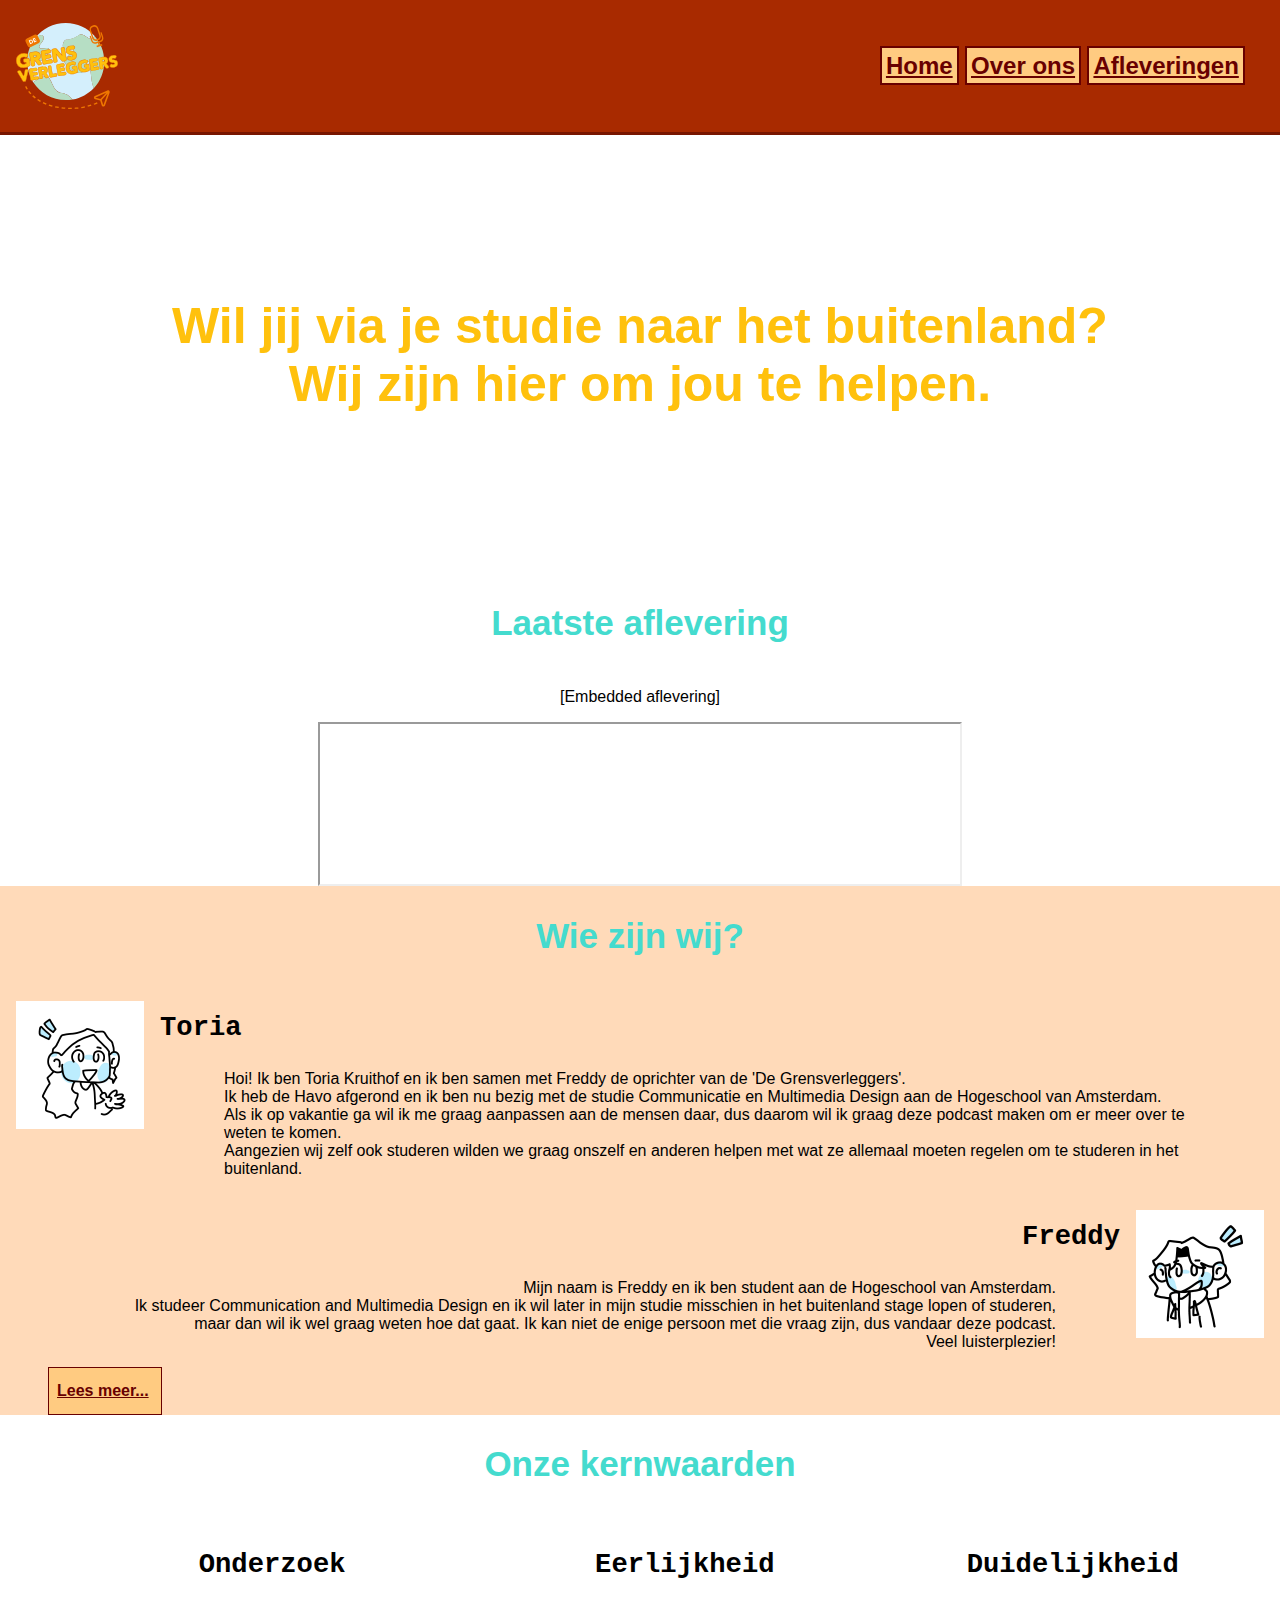
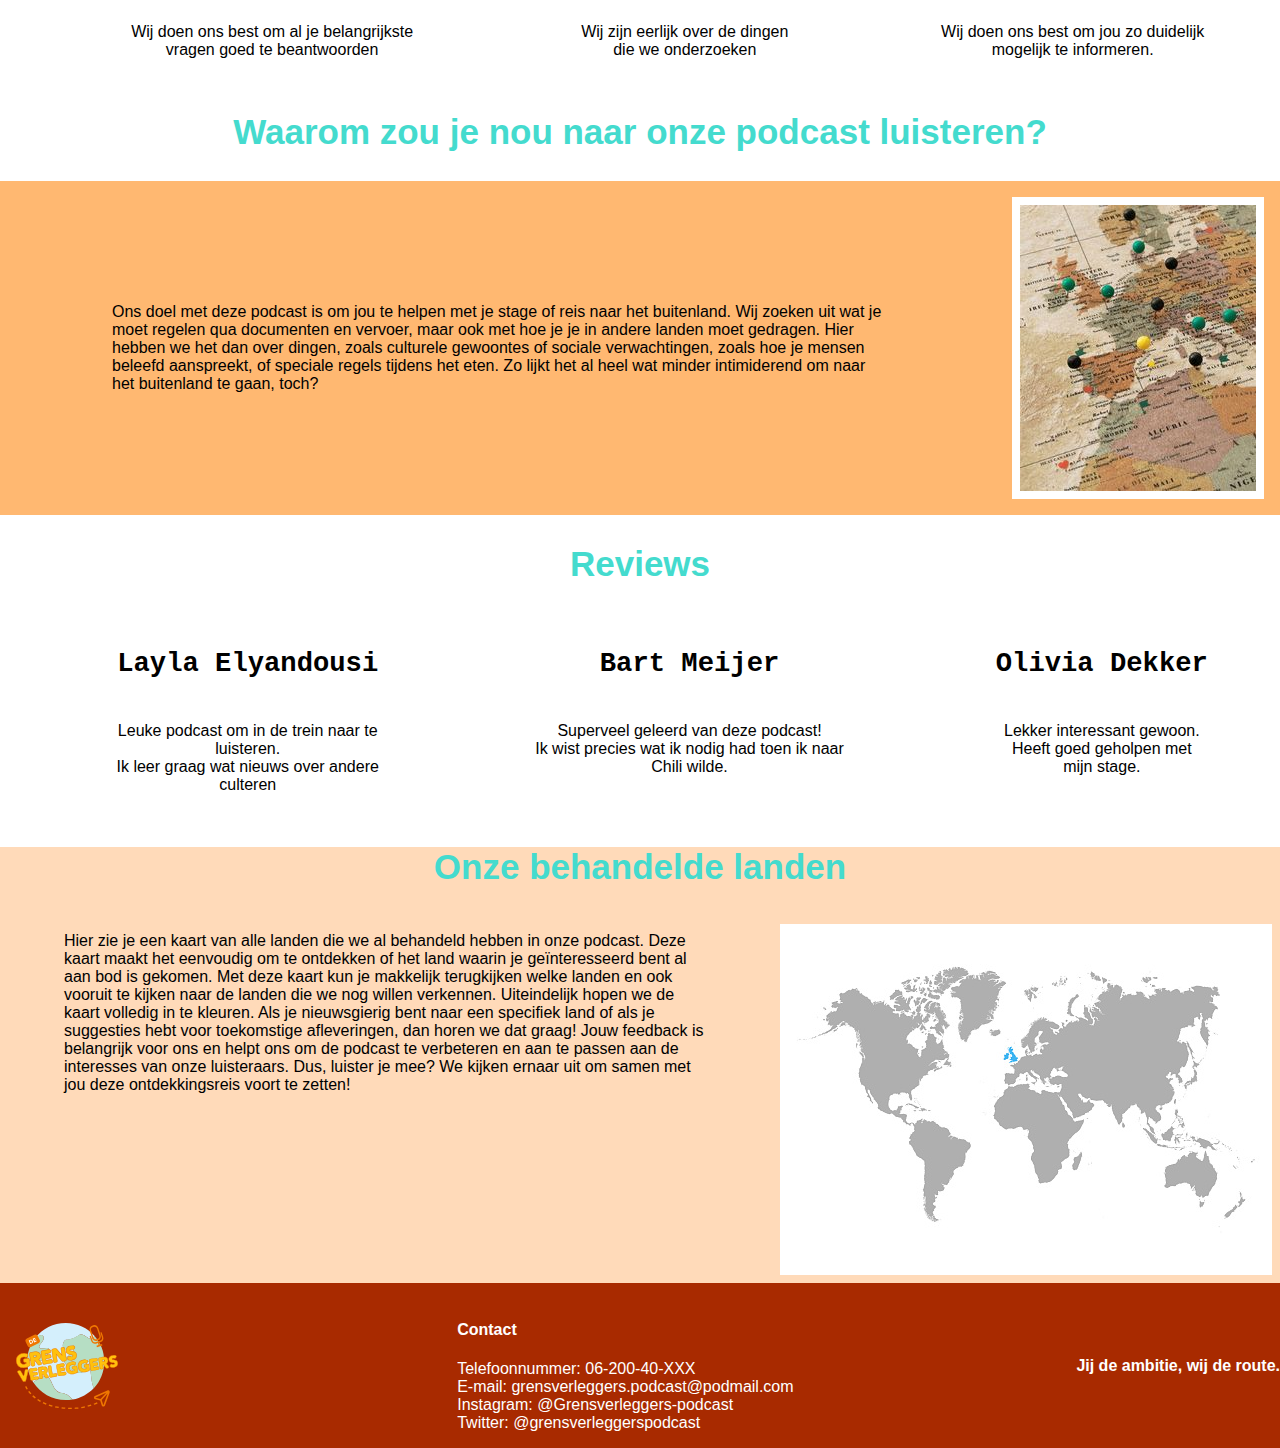
<file: index.html>
<!DOCTYPE html>
<html lang="nl">
<head>
    <meta charset="UTF-8">
    <meta name="viewport" content="width=device-width, initial-scale=1.0">
    <link rel="stylesheet" href="css/stijl.css">
    <title>Grensverleggers</title>
</head>
<body>
    <header>
        <img src="Images/GrensverleggersAsset-1.svg" alt="Grensverleggers logo">
        <nav>
            <ul>
                <li><a href="index.html">Home</a></li>
                <li><a href="over-ons.html">Over ons</a></li>
                <li><a href="afleveringen.html">Afleveringen</a></li>
            </ul>
        </nav>
    </header>
    <main>
        <section class="home">
            <h1>
                Wil jij via je studie naar het buitenland?
                <br>
                Wij zijn hier om jou te helpen.
            </h1>
        </section>
        <section class="home">
            <h2>Laatste aflevering</h2>
            <p>[Embedded aflevering]</p>
            <iframe src="https://open.spotify.com/embed/episode/3fPR7dbnzYQ3fKFJbYs5Tu?utm_source=generator"  allowfullscreen="" allow="autoplay; clipboard-write; encrypted-media; fullscreen; picture-in-picture" loading="lazy"></iframe>
        </section>
        <section class="home">
            <h2>Wie zijn wij?</h2>
            <div class="toria">
                <img src="Images/toria-introductie.jpg" alt="gestileerde tekening van toria">
                <div class="toria-info">
                    <h3>Toria</h3>
                    <p>
                        Hoi! Ik ben Toria Kruithof en ik ben samen met Freddy de oprichter van de 'De Grensverleggers'. <br>
                        Ik heb de Havo afgerond en ik ben nu bezig met de studie Communicatie en Multimedia Design aan de Hogeschool van Amsterdam. <br>
                        Als ik op vakantie ga wil ik me graag aanpassen aan de mensen daar, dus daarom wil ik graag deze podcast maken om er meer over te weten te komen. <br>
                        Aangezien wij zelf ook studeren wilden we graag onszelf en anderen helpen met wat ze allemaal moeten regelen om te studeren in het buitenland.
                    </p>
                </div>
            </div>
            <div class="freddy">
                <div class="freddy-info">
                    <h3>Freddy</h3>
                    <p>
                        Mijn naam is Freddy en ik ben student aan de Hogeschool van Amsterdam. <br>
                        Ik studeer Communication and Multimedia Design en ik wil later in mijn studie misschien in het buitenland stage lopen of studeren, <br>
                        maar dan wil ik wel graag weten hoe dat gaat. Ik kan niet de enige persoon met die vraag zijn, dus vandaar deze podcast. <br>
                        Veel luisterplezier!
                    </p>
                </div>
                <img src="Images/freddy-introductie.jpg" alt="gestileerde tekening van freddy">
            </div>
            <a href="over-ons.html">Lees meer...</a>
        </section>
        <section class="home">
            <h2>Onze kernwaarden</h2>
            <ul>
                <li>
                    <h3>Onderzoek</h3>
                    <p>Wij doen ons best om al je belangrijkste vragen goed te beantwoorden</p>
                </li>
                <li>
                    <h3>Eerlijkheid</h3>
                    <p>Wij zijn eerlijk over de dingen die we onderzoeken</p>
                </li>
                <li>
                    <h3>Duidelijkheid</h3>
                    <p>Wij doen ons best om jou zo duidelijk mogelijk te informeren.</p>
                </li>
            </ul>
        </section>
        <section class="home">
            <h2>Waarom zou je nou naar onze podcast luisteren?</h2>
            <div>
                <p>
                    Ons doel met deze podcast is om jou te helpen met je stage of reis naar het buitenland.
                    Wij zoeken uit wat je moet regelen qua documenten en vervoer, maar ook met hoe je je in andere landen moet gedragen.
                    Hier hebben we het dan over dingen, zoals culturele gewoontes of sociale verwachtingen, zoals hoe je mensen beleefd aanspreekt,
                    of speciale regels tijdens het eten.
                    Zo lijkt het al heel wat minder intimiderend om naar het buitenland te gaan, toch?
                </p>
                <img src="Images/wereldkaartje2.jpg" alt="Wereldkaart met punaises">
            </div>
        </section>
        <section class="home">
            <h2>Reviews</h2>
            <ul>
                <li>
                    <h3>Layla Elyandousi</h3>
                    <p>Leuke podcast om in de trein naar te luisteren.
                        <br>
                        Ik leer graag wat nieuws over andere culteren
                    </p>
                </li>
                <li>
                    <h3>Bart Meijer</h3>
                    <p>Superveel geleerd van deze podcast!
                        <br>
                        Ik wist precies wat ik nodig had toen ik naar Chili wilde.</p>
                </li>
                <li>
                    <h3>Olivia Dekker</h3>
                    <p>Lekker interessant gewoon.
                        <br>
                        Heeft goed geholpen met mijn stage.</p>
                </li>
            </ul>
        </section>
        <section class="home">
            <h2>Onze behandelde landen</h2>
            <div>
                <p>
                    Hier zie je een kaart van alle landen die we al behandeld hebben in onze podcast.
                    Deze kaart maakt het eenvoudig om te ontdekken of het land waarin je geïnteresseerd bent al aan bod is gekomen.
                    Met deze kaart kun je makkelijk terugkijken welke landen  en ook vooruit te kijken naar de landen die we nog willen verkennen.
                    Uiteindelijk hopen we de kaart volledig in te kleuren.
                    Als je nieuwsgierig bent naar een specifiek land of als je suggesties hebt voor toekomstige afleveringen, dan horen we dat graag!
                    Jouw feedback is belangrijk voor ons en helpt ons om de podcast te verbeteren en aan te passen aan de interesses van onze luisteraars.
                    Dus, luister je mee? We kijken ernaar uit om samen met jou deze ontdekkingsreis voort te zetten!
                </p>
                <img src="Images/wereldkaart-en-gemarkeerd.jpg" alt="Wereldkaart met Engeland gemarkeerd">
            </div>
        </section>
    </main>
    <footer>
        <img src="Images/GrensverleggersAsset-1.svg" alt="Logo Grensverleggers">
        <div>
            <ul>
                <li><h4>Contact</h4></li>
                <li>Telefoonnummer: 06-200-40-XXX</li>
                <li>E-mail: grensverleggers.podcast@podmail.com</li>
                <li>Instagram: @Grensverleggers-podcast</li>
                <li>Twitter: @grensverleggerspodcast</li>
            </ul>
        </div>
        <h4>Jij de ambitie, wij de route.</h4>
    </footer>
</body>
</html>
</file>
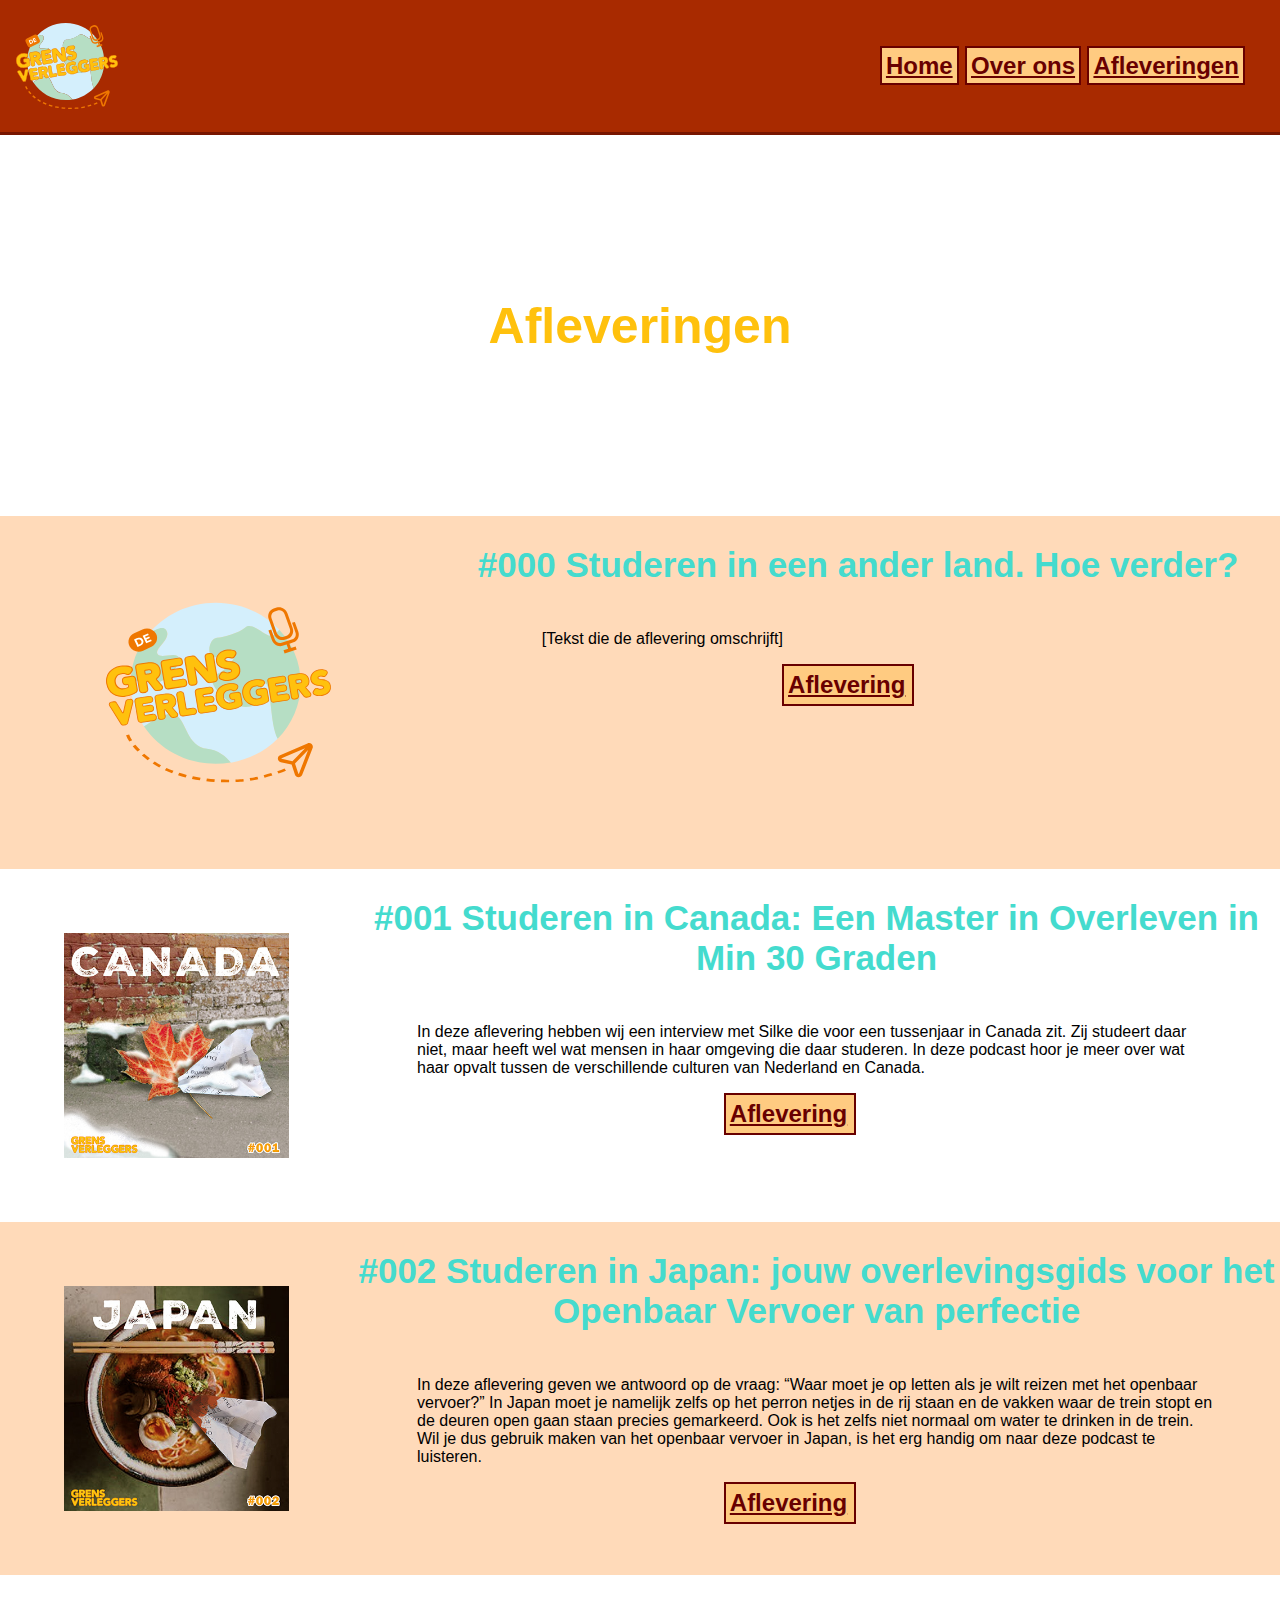
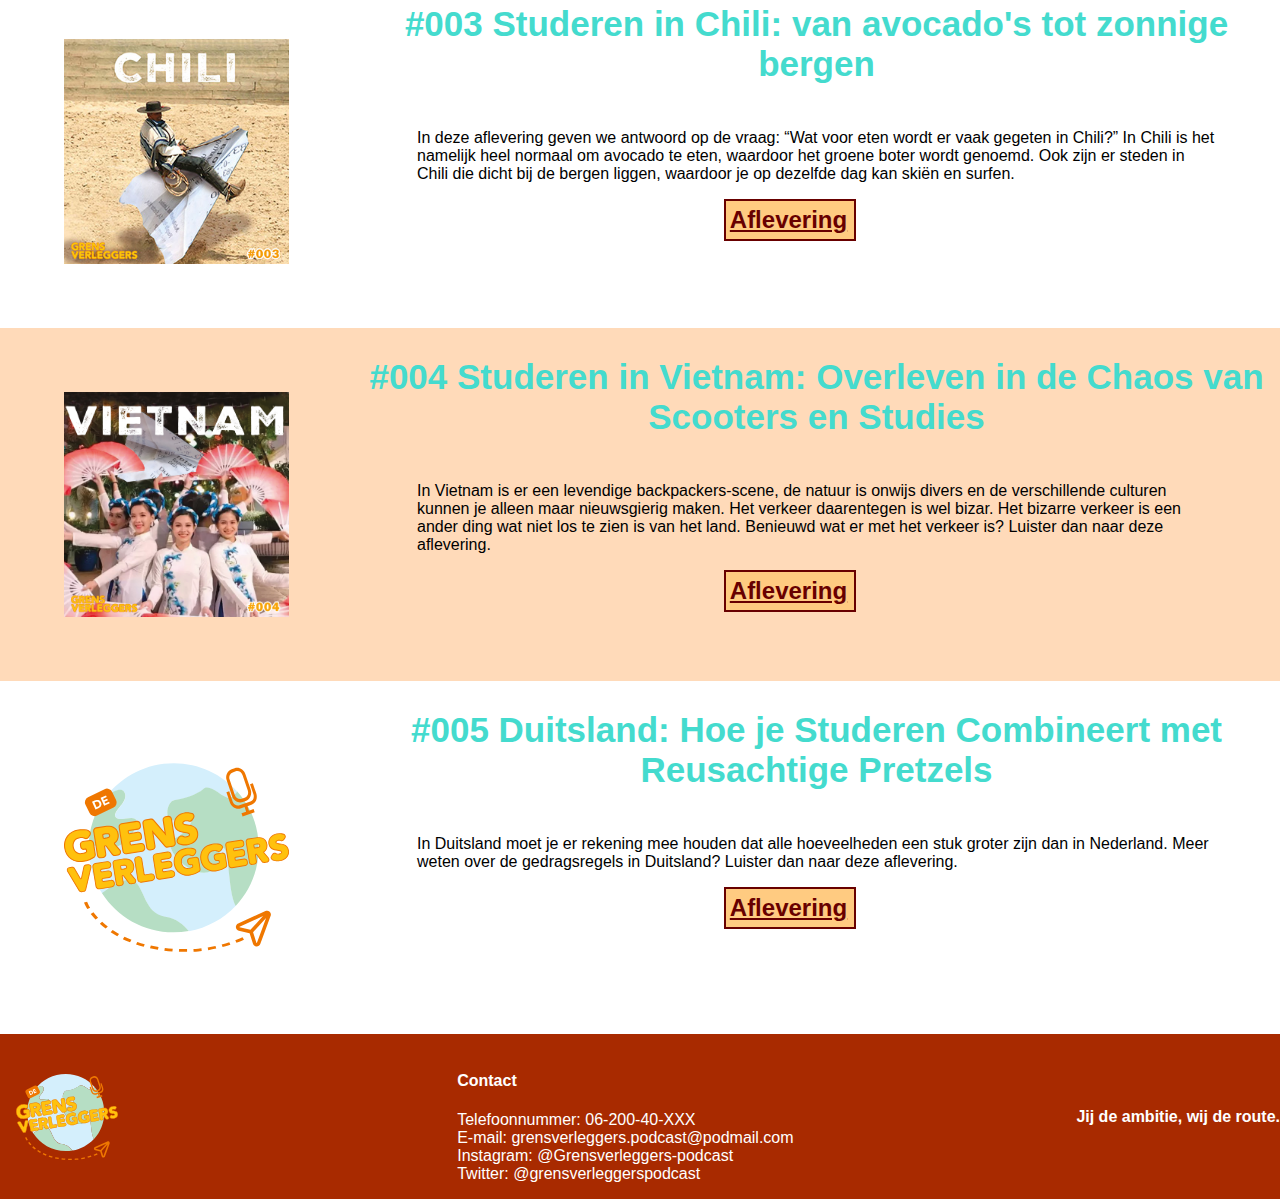
<file: afleveringen.html>
<!DOCTYPE html>
<html lang="nl">
<head>
    <meta charset="UTF-8">
    <meta name="viewport" content="width=device-width, initial-scale=1.0">
    <link rel="stylesheet" href="css/stijl.css">
    <title>Contact</title>
</head>
<body>
    <header>
        <img src="Images/GrensverleggersAsset-1.svg" alt="grensverleggers logo">
        <nav>
            <ul>
                <li><a href="index.html">Home</a></li>
                <li><a href="over-ons.html">Over ons</a></li>
                <li><a href="afleveringen.html">Afleveringen</a></li>
            </ul>
        </nav>
    </header>
    <main>
        <h1>Afleveringen</h1>
        <section class="aflevering">
            <img class="thumbnail" src="Images/Asset10.svg" alt="Aflevering 1 afbeelding">
            <div>
                <h2>#000 Studeren in een ander land. Hoe verder?</h2>
                <p>
                    [Tekst die de aflevering omschrijft]
                </p>
                <a href="#">Aflevering</a>
            </div>
        </section>
        <section class="aflevering">
            <img class="thumbnail" src="Images/001canada.jpg" alt="thumbnail 001 Canada, papieren vliegtuigje op een stoep met sneeuw en een blad van de canadese vlag.">
            <div>
                <h2>#001 Studeren in Canada: Een Master in Overleven in Min 30 Graden</h2>
                <p>
                    In deze aflevering hebben wij een interview met Silke die voor een tussenjaar in Canada zit.
                    Zij studeert daar niet, maar heeft wel wat mensen in haar omgeving die daar studeren.
                    In deze podcast hoor je meer over wat haar opvalt tussen de verschillende culturen van Nederland en Canada.
                </p>
                <a href="#">Aflevering</a>
            </div>
        </section>
        <section class="aflevering">
            <img class="thumbnail" src="Images/002japan.jpg" alt="thumbnail 002 Japan, papieren vliegtuigje in een kom met japans gerecht ramen.">
            <div>
                <h2>#002 Studeren in Japan: jouw overlevingsgids voor het Openbaar Vervoer van perfectie</h2>
                <p>
                    In deze aflevering geven we antwoord op de vraag: “Waar moet je op letten als je wilt reizen met het openbaar vervoer?”
                    In Japan moet je namelijk zelfs op het perron netjes in de rij staan en de vakken waar de trein stopt en de deuren open gaan staan precies gemarkeerd.
                    Ook is het zelfs niet normaal om water te drinken in de trein.
                    Wil je dus gebruik maken van het openbaar vervoer in Japan, is het erg handig om naar deze podcast te luisteren.
                </p>
                <a href="#">Aflevering</a>
            </div>
        </section>
        <section class="aflevering">
            <img class="thumbnail" src="Images/003chili.jpg" alt="thumbnail 003 Chili, rodeo in Chili, maar het paard is vervangen door een papieren vliegtuigje.">
            <div>
                <h2>#003 Studeren in Chili: van avocado's tot zonnige bergen</h2>
                <p>
                    In deze aflevering geven we antwoord op de vraag: “Wat voor eten wordt er vaak gegeten in Chili?”
                    In Chili is het namelijk heel normaal om avocado te eten, waardoor het groene boter wordt genoemd.
                    Ook zijn er steden in Chili die dicht bij de bergen liggen, waardoor je op dezelfde dag kan skiën en surfen.
                </p>
                <a href="#">Aflevering</a>
            </div>
        </section>
        <section class="aflevering">
            <img class="thumbnail" src="Images/004vietnam.jpg" alt="thumbnail 001 Canada">
            <div>
                <h2>#004 Studeren in Vietnam: Overleven in de Chaos van Scooters en Studies</h2>
                <p>
                    In Vietnam is er een levendige backpackers-scene, de natuur is onwijs divers en de verschillende culturen kunnen je alleen maar nieuwsgierig maken.
                    Het verkeer daarentegen is wel bizar. Het bizarre verkeer is een ander ding wat niet los te zien is van het land.
                    Benieuwd wat er met het verkeer is? Luister dan naar deze aflevering.
                </p>
                <a href="#">Aflevering</a>
            </div>
        </section>
        <section class="aflevering">
            <img class="thumbnail" src="Images/GrensverleggersAsset-1.svg" alt="thumbnail 001 Canada">
            <div>
                <h2>#005 Duitsland: Hoe je Studeren Combineert met Reusachtige Pretzels</h2>
                <p>
                    In Duitsland moet je er rekening mee houden dat alle hoeveelheden een stuk groter zijn dan in Nederland.
                    Meer weten over de gedragsregels in Duitsland?
                    Luister dan naar deze aflevering.
                </p>
                <a href="#">Aflevering</a>
            </div>
        </section>
        
    </main>
    <footer>
        <img src="Images/GrensverleggersAsset-1.svg" alt="Logo Grensverleggers">
        <div>
            <ul>
                <li><h4>Contact</h4></li>
                <li>Telefoonnummer: 06-200-40-XXX</li>
                <li>E-mail: grensverleggers.podcast@podmail.com</li>
                <li>Instagram: @Grensverleggers-podcast</li>
                <li>Twitter: @grensverleggerspodcast</li>
            </ul>
        </div>
        <h4>Jij de ambitie, wij de route.</h4>
    </footer>
</body>
</html>
</file>
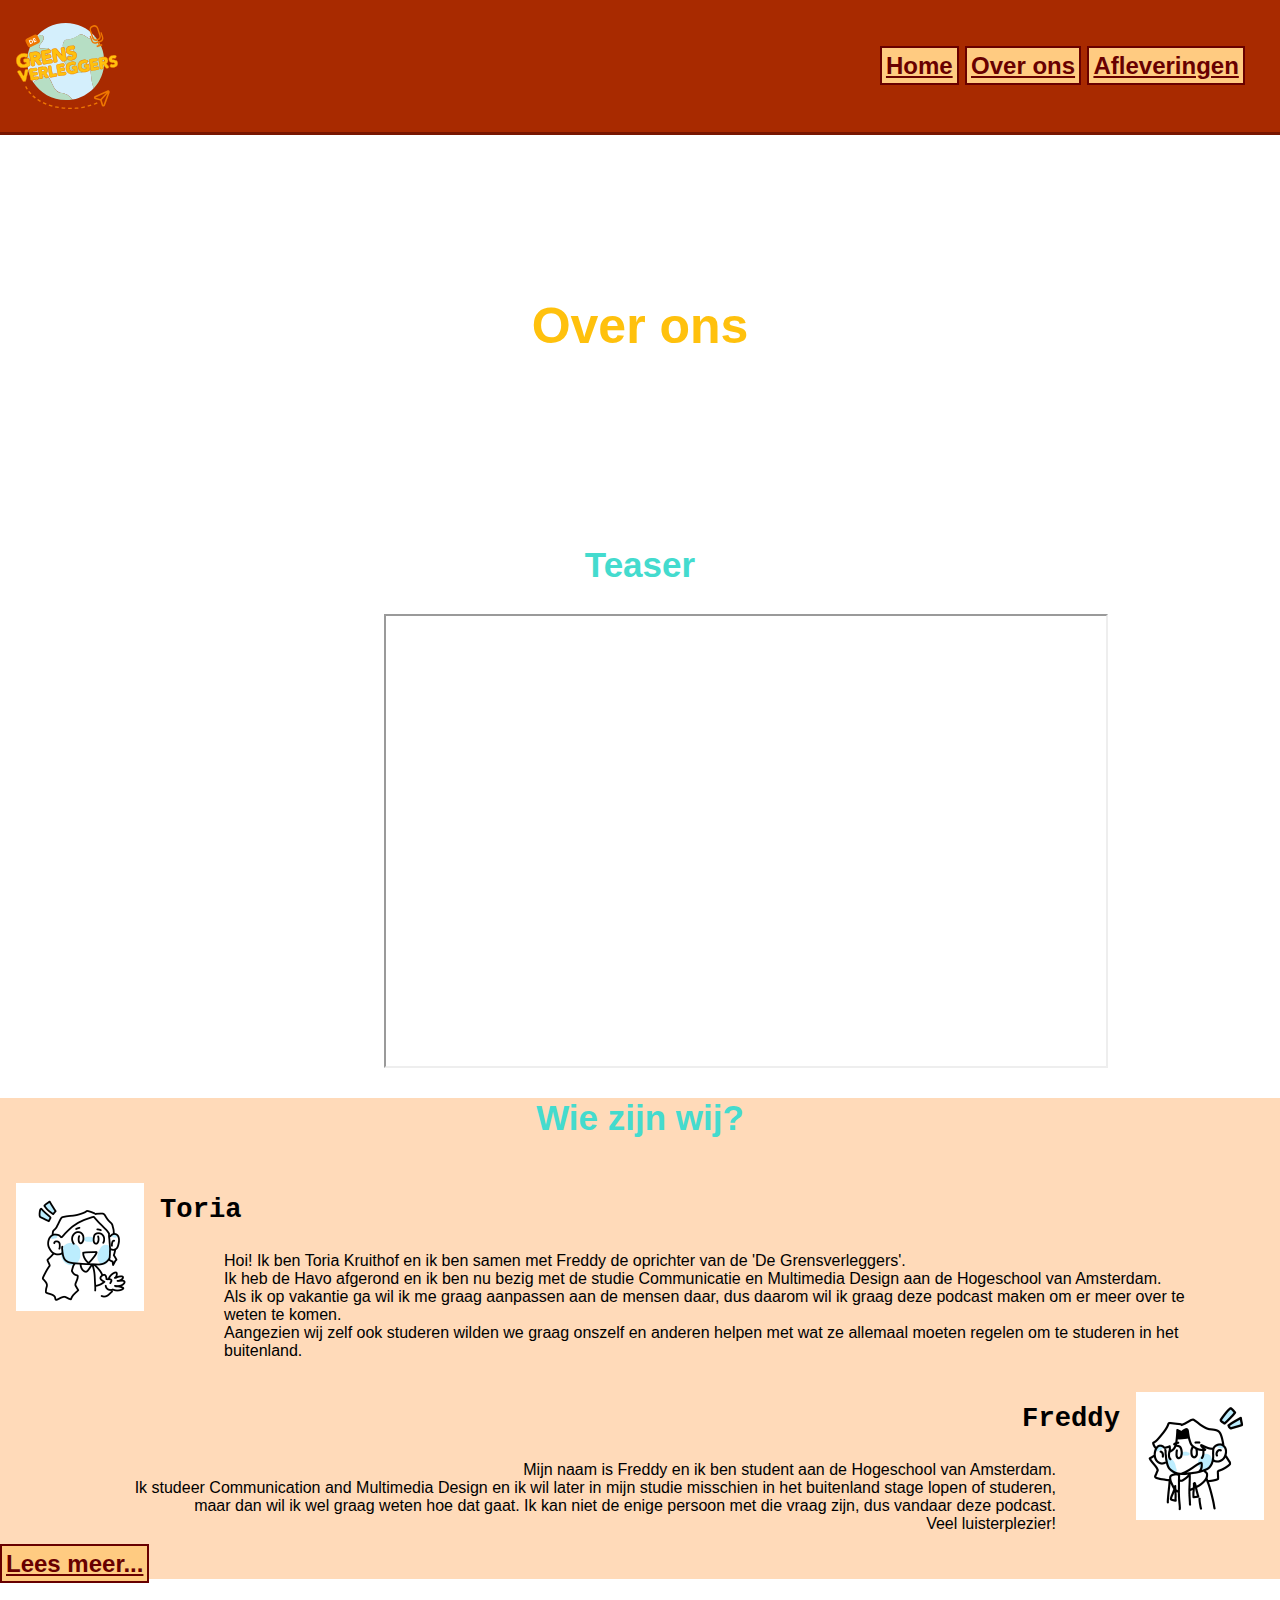
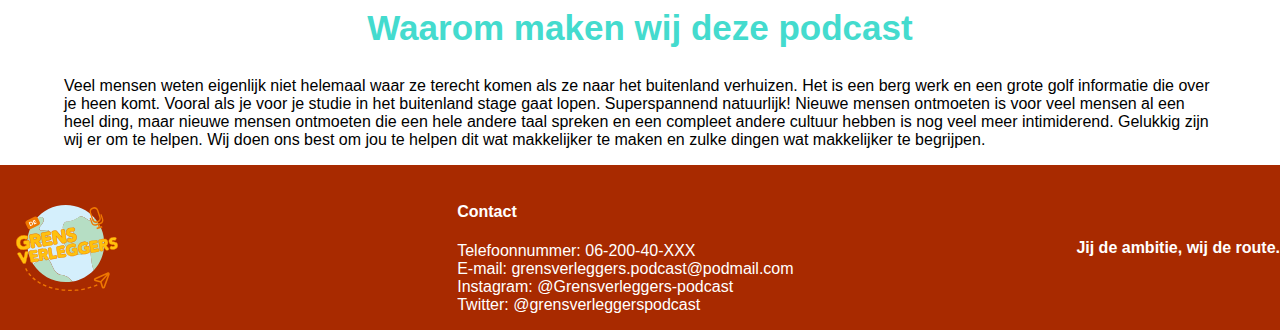
<file: over-ons.html>
<!DOCTYPE html>
<html lang="nl">
<head>
    <meta charset="UTF-8">
    <meta name="viewport" content="width=device-width, initial-scale=1.0">
    <link rel="stylesheet" href="css/stijl.css">
    <title>Over ons</title>
</head>
<body>
    <header>
        <img src="Images/GrensverleggersAsset-1.svg" alt="Grensverleggers logo">
        <nav>
            <ul>
                <li><a href="index.html">Home</a></li>
                <li><a href="over-ons.html">Over ons</a></li>
                <li><a href="afleveringen.html">Afleveringen</a></li>
            </ul>
        </nav>
    </header>
    <main>
        <section class="overons">
            <h1>Over ons</h1>
        </section>
        <section class="overons">
            <h2>Teaser</h2>
            <iframe src="https://www.youtube.com/embed/NgQJZLIDmlQ?si=vs5-ya9vNrn4IF0f" title="YouTube video player" allow="accelerometer; autoplay; clipboard-write; encrypted-media; gyroscope; picture-in-picture; web-share" referrerpolicy="strict-origin-when-cross-origin" allowfullscreen></iframe>
        </section>
        <section class="overons">
            <h2>Wie zijn wij?</h2>
            <div class="toria">
                <img src="Images/toria-introductie.jpg" alt="gestileerde tekening van toria">
                <div class="toria-info">
                    <h3>Toria</h3>
                    <p>
                        Hoi! Ik ben Toria Kruithof en ik ben samen met Freddy de oprichter van de 'De Grensverleggers'. <br>
                        Ik heb de Havo afgerond en ik ben nu bezig met de studie Communicatie en Multimedia Design aan de Hogeschool van Amsterdam. <br>
                        Als ik op vakantie ga wil ik me graag aanpassen aan de mensen daar, dus daarom wil ik graag deze podcast maken om er meer over te weten te komen. <br>
                        Aangezien wij zelf ook studeren wilden we graag onszelf en anderen helpen met wat ze allemaal moeten regelen om te studeren in het buitenland.
                    </p>
                </div>
            </div>
            <div class="freddy">
                <div class="freddy-info">
                    <h3>Freddy</h3>
                    <p>
                        Mijn naam is Freddy en ik ben student aan de Hogeschool van Amsterdam. <br>
                        Ik studeer Communication and Multimedia Design en ik wil later in mijn studie misschien in het buitenland stage lopen of studeren, <br>
                        maar dan wil ik wel graag weten hoe dat gaat. Ik kan niet de enige persoon met die vraag zijn, dus vandaar deze podcast. <br>
                        Veel luisterplezier!
                    </p>
                </div>
                <img src="Images/freddy-introductie.jpg" alt="gestileerde tekening van freddy">
            </div>
            <a href="over-ons.html">Lees meer...</a>
        </section>
        <section class="overons">
            <h2>Waarom maken wij deze podcast</h2>
            <p>
                Veel mensen weten eigenlijk niet helemaal waar ze terecht komen als ze naar het buitenland verhuizen.
                Het is een berg werk en een grote golf informatie die over je heen komt. Vooral als je voor je studie in het buitenland stage gaat lopen.
                Superspannend natuurlijk! Nieuwe mensen ontmoeten is voor veel mensen al een heel ding, maar nieuwe mensen ontmoeten die een hele andere taal spreken
                en een compleet andere cultuur hebben is nog veel meer intimiderend. Gelukkig zijn wij er om te helpen.
                Wij doen ons best om jou te helpen dit wat makkelijker te maken en zulke dingen wat makkelijker te begrijpen.
            </p>
        </section>
    </main>
    <footer>
        <img src="Images/GrensverleggersAsset-1.svg" alt="Logo Grensverleggers">
        <div>
            <ul>
                <li><h4>Contact</h4></li>
                <li>Telefoonnummer: 06-200-40-XXX</li>
                <li>E-mail: grensverleggers.podcast@podmail.com</li>
                <li>Instagram: @Grensverleggers-podcast</li>
                <li>Twitter: @grensverleggerspodcast</li>
            </ul>
        </div>
        <h4>Jij de ambitie, wij de route.</h4>
    </footer>
</body>
</html>
</file>
<file: css/stijl.css>
body {
    padding: 0%;
    margin: 0%;
}

header {
    display: flex;
    justify-content: space-between;
    align-items: center;
    background-color: rgb(168, 42, 0);
    border-bottom: 3px solid rgb(120, 22, 0);
    width: 100%;
    margin: 0%;
}

header img {
    height: 8%;
    width: 8%;
    padding: 1em;
    transition: transform 0.5s ease;
}

header img:hover {
    transform: scale(1.2) translateX(15px) translateY(15px);
}

header nav {
    text-align: right;
}

nav ul {
    display: flex;
    justify-content: center;
    padding: 2em;
}

nav li {
    padding: 0.2em;
}

a {
    padding: 4px;
    font-size: 1.5em;
    font-weight: bold;
    line-height: 30px;
    color:  rgb(104, 0, 0);
    border: 0.1em solid rgb(104, 0, 0);
    background-color: rgb(255, 203, 129);
    transition: all 0.5s ease;
}

a:hover {
    color: rgb(0, 71, 74);
    background-color: rgb(68, 219, 206);
    cursor: pointer;
}

a:focus {
    color: rgb(0, 71, 74);
    background-color: rgb(68, 219, 206);
}

h1 {
    color: rgb(255, 193, 13);
    text-align: center;
    padding-top: 10%;
    padding-bottom: 10%;
    font-size: 50px;
}

h2 {
    color: rgb(68, 219, 206);
    font-size: 35px;
    text-align: center;
}

p {
    margin-left: 4em;
    margin-right: 4em;
}

/*sections*/
section.home:nth-of-type(2){
    display: flex;
    flex-direction: column;
    align-items: center;
}

section.home:nth-of-type(3){
    background-color: peachpuff;
    display: flex;
    flex-direction: column;
}

section.home:nth-of-type(3) a {
    margin-left: 3em;
    margin-right: 3em;
    padding-bottom: 2em;
    font-size: 1em;
    padding: 0.5em;
    display: flex;
    justify-content: start;
    width: 6em;
}

section.home:nth-of-type(4) ul {
    display: flex;
    flex-direction: row;
    justify-content: space-evenly;
}

section.home:nth-of-type(4) li {
    display: flex;
    flex-direction: column;
    align-items: center;
    text-align: center;
    padding: 0.5em;
}

section.home:nth-of-type(5) div {
    background-color: rgb(255, 184, 113);
    display: flex;
    align-items: center;
}

section.home:nth-of-type(5) p {
    padding: 3em;
}

section.home:nth-of-type(5) img {
    height: 20%;
    width: 20%;
    margin: 1em;
    border: 0.5em solid;
    border-color: white;
}

section.home:nth-of-type(6) ul {
    display: flex;
    flex-direction: row;
    justify-content: space-around;
}

section.home:nth-of-type(6) li {
    display: flex;
    flex-direction: column;
    align-items: center;
    text-align: center;
    padding: 0.5em;
}

section.home:nth-of-type(7){
    background-color: peachpuff;
}

section.home:nth-of-type(7) div {
    display: flex;
    justify-content: space-evenly;
}

section.home:nth-of-type(7) img {
    margin: 0.5em;
}

h3 {
    font-family: 'Courier New', Courier, monospace;
    font-size: 1.7em;
}

ul {
    list-style-type: none;
}

body {
    font-family: Arial, Helvetica, sans-serif;
}

iframe {
    width: 40em;
    height: 10em;
}

/*afleveringen*/
.aflevering:nth-of-type(odd) {
    background-color: peachpuff;
}

.aflevering {
    display: flex;
    justify-content: space-around;
}

.aflevering div {
    display: flex;
    flex-direction: column;
}

.aflevering a {
    width: 5em;
    margin-left: 40%;
}

.thumbnail {
    height: 25vh;
    width: 25vh;
    margin: 4em;
}

/*over ons*/
.overons:nth-of-type(2) {
    display: flex;
    justify-content: center;
    flex-direction: column;
}

.overons iframe {
    height: 50vh;
    width: 80vh;
    margin-left: 30%;
    margin-right: 30%;
}

section.overons:nth-of-type(3) {
    background-color: peachpuff;
}

.toria {
    display: flex;
    flex-direction: row;
}

.toria img {
    height: 10%;
    width: 10%;
    margin: 1em;
}

.freddy {
    display: flex;
    flex-direction: row;
    justify-content: end;
}

.freddy img {
    height: 10%;
    width: 10%;
    margin: 1em;
}

.freddy h3, .freddy p {
    display: flex;
    justify-content: end;
    text-align: end;
}

footer {
    background-color:rgb(168, 42, 0);
    color: white;
    display: flex;
    justify-content: space-between;
    align-items: center;
}

footer img {
    height: 8%;
    width: 8%;
    padding: 1em;
    transition: transform 1.0s ease;
}

footer div {
    display: flex;
    flex-direction: column;
    justify-content: center;
}
</file>
